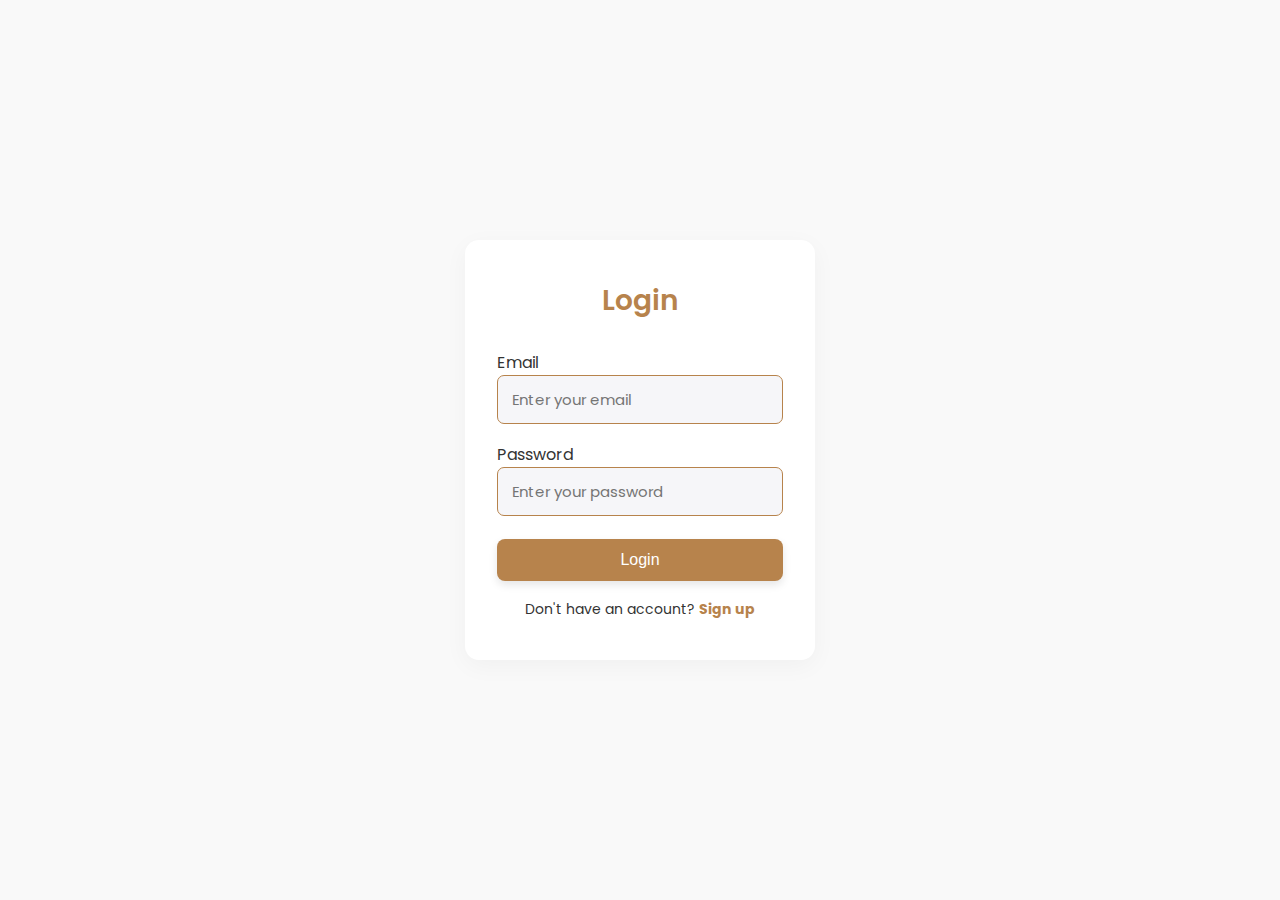
<file: login.html>
<!DOCTYPE html>
<html lang="en">
<head>
    <meta charset="UTF-8">
    <meta name="viewport" content="width=device-width, initial-scale=1.0">
    <title>Login | VersaPDF</title>
    <link rel="stylesheet" href="style.css">
    <link href="https://fonts.googleapis.com/css2?family=Poppins:wght@400;600&display=swap" rel="stylesheet">
</head>
<body>
    <div class="auth-container">
        <div class="auth-form-card">
            <h2 class="auth-title">Login</h2>
            <form>
                <label>Email</label>
                <input type="email" placeholder="Enter your email" required class="auth-input">
                <label>Password</label>
                <input type="password" placeholder="Enter your password" required class="auth-input">
                <button type="submit" class="btn btn-primary auth-btn">Login</button>
            </form>
            <p class="auth-link">
                Don't have an account? <a href="signup.html">Sign up</a>
            </p>
        </div>
    </div>
</body>
</html>
</file>
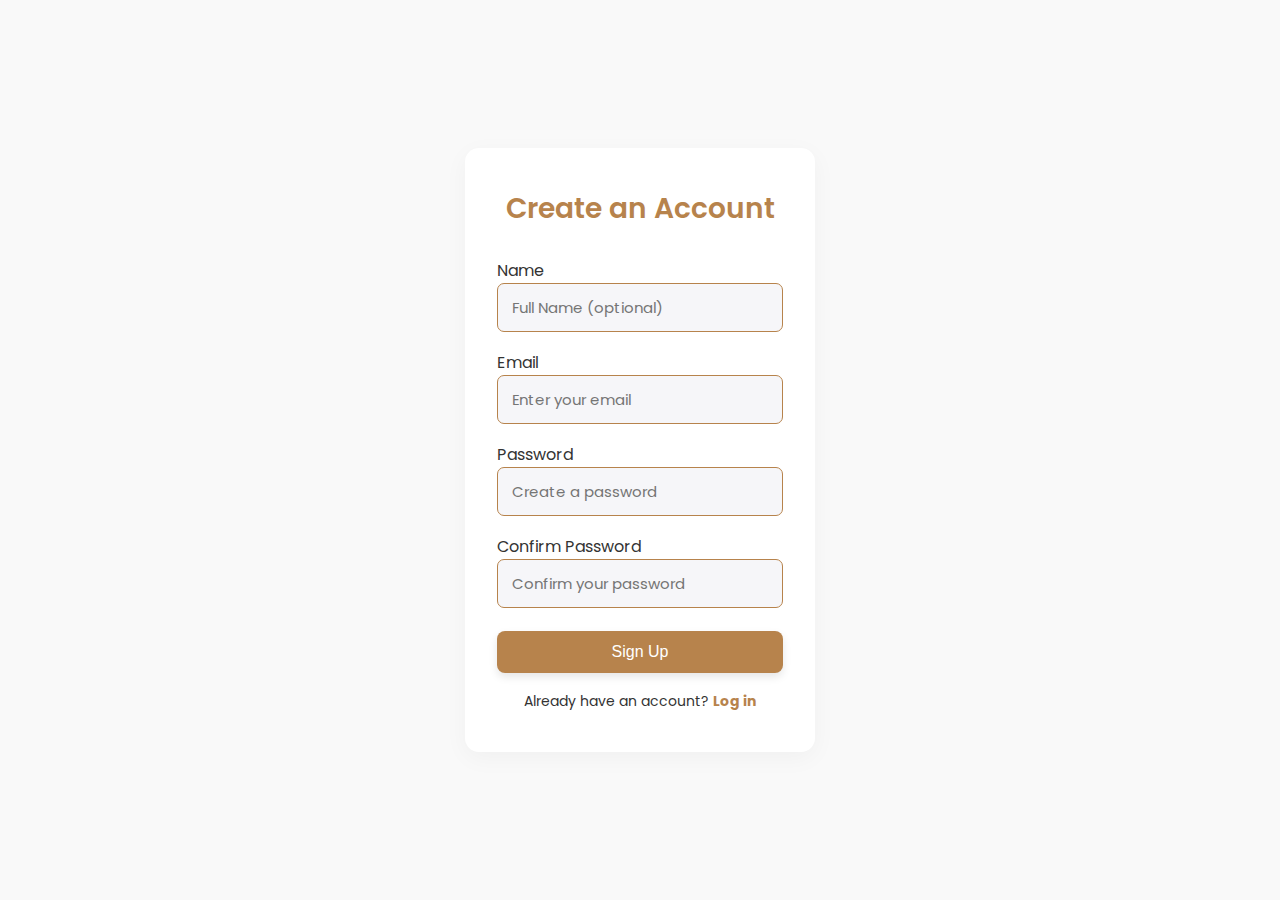
<file: signup.html>
<!DOCTYPE html>
<html lang="en">
<head>
    <meta charset="UTF-8">
    <meta name="viewport" content="width=device-width, initial-scale=1.0">
    <title>Sign Up | VersaPDF</title>
    <link rel="stylesheet" href="style.css">
    <link href="https://fonts.googleapis.com/css2?family=Poppins:wght@400;600&display=swap" rel="stylesheet">
</head>
<body>
    <div class="auth-container">
        <div class="auth-form-card">
            <h2 class="auth-title">Create an Account</h2>
            <form>
                <label>Name</label>
                <input type="text" placeholder="Full Name (optional)" class="auth-input">
                <label>Email</label>
                <input type="email" placeholder="Enter your email" required class="auth-input">
                <label>Password</label>
                <input type="password" placeholder="Create a password" required class="auth-input">
                <label>Confirm Password</label>
                <input type="password" placeholder="Confirm your password" required class="auth-input">
                <button type="submit" class="btn btn-primary auth-btn">Sign Up</button>
            </form>
            <p class="auth-link">
                Already have an account? <a href="login.html">Log in</a>
            </p>
        </div>
    </div>
</body>
</html>
</file>
<file: style.css>
@import url('https://fonts.googleapis.com/css2?family=Poppins:wght@400;600&display=swap');
body {
    font-family: 'Poppins', sans-serif;
    background-color: #FFFFFF;
    color: #333333;
    margin: 0;
    padding: 0;
    transition: background 0.3s, color 0.3s;
    
}
.fade-in {
  opacity: 0;
  transition: opacity 0.8s ease-out;
}

.fade-in.visible {
  opacity: 1;
}



.about-us {
  background-color: #ffffff;
  padding: 25px 0; /* Add vertical padding */
    margin: 0; /* Remove any default margins */
    
}

.about-container {
  max-width: 1170px;
  margin: auto;
  padding: 40px;
}

.about-container h1 {
  font-size: 32px;
  font-weight: bold;
  color: #333333;
  margin-bottom: 20px;
  text-align: left;
}

.about-content {
  display: flex;
  flex-wrap: wrap;
  gap: 30px;
  align-items: left;
}

.about-content .text {
  flex: 1;
  min-width: 300px;
    text-align: left;
}

.about-content .text p {
  font-size: 16px;
  color: #555;
  line-height: 1.6;
  margin-bottom: 16px;
  text-align: left;
  
}

.about-content .image {
  max-width: 100%;
  flex: 1;
  min-width: 100px;
  text-align: center;
  top: auto;
  
}

.about-content .image img {
  max-width: 70%;
  height: auto;
  border-radius: 8px;
}
/* Style for the image preview area */

#image-preview {
    display: flex;
    flex-wrap: wrap;
    justify-content: center;  /* Centers images */
    align-items: center;
    width: 100%;  /* Ensures it spans the container */
    margin-top: 20px;
    gap: 10px;
}
#image-preview img {
    width: 100px;
    height: 100px;
    object-fit: cover;
    border-radius: 8px;
}
 /* Style for the top image */
.top-image {
  text-align: center; /* Centers the image */
  margin-top: 0;
     opacity: 0; /* Start with the image hidden */
  animation: fadeIn 2s forwards; /* Apply fade-in animation over 2 seconds *//* Adjusts the margin if you need space above the image */
}

.top-image img {
  max-width: 30%; /* Ensures the image is responsive */
  height: auto; /* Maintains the aspect ratio */
  border-bottom: 2px solid #ddd; /* Optional: Adds a subtle border below the image */
  border-radius: 30px; 
  }
/* Adjust only for mobile */
@media (max-width: 768px) { 
    .top-image img {
        max-width: 80% !important; /* Force bigger size only on mobile */
    }
}
/* Define the fade-in animation */
@keyframes fadeIn {
  from {
    opacity: 0; /* Start with image hidden */
  }
  to {
    opacity: 1; /* Fade in to fully visible */
  }
}
    

.navbar {
    display: flex;
    justify-content: space-between;
    align-items: center;
    padding: 12px 15px; /* Reduce padding on mobile */
    background: #F8F9FA;
    border-bottom: 1px solid #E0E0E0;
    box-shadow: 0px 4px 8px rgba(0, 0, 0, 0.1);
    width: 100%;
    max-width: 100vw;
    position: relative;
    box-sizing: border-box; /* Prevents extra width issues */
}
@media (max-width: 768px) { 
    .navbar {
        padding: 10px; /* Less padding */
    }
}

.navbar .logo img {
    height: 40px;
    cursor: pointer;
}
.nav-links {
    display: flex;
    gap: 20px;
    justify-content: center;  /* Pushes links to the right */
}
.navbar .nav-links a {
    text-decoration: none;
    color: #333333;
    font-weight: 500;
    transition: color 0.2s;
}
.navbar .nav-links a:hover {
    color: #FF4C4C;
}
/* Account button container */
.account-container {
    position: relative; /* Keeps it in place */
    top: 10px;
    right: 10px;
}

/* Account Button */
/* Account button (static, visible always) */
.account-btn {
    width: 40px;
    height: 40px;
    border-radius: 50%;
    background: url('https://i.postimg.cc/VvwnKx7X/profile-8861091.png') no-repeat center/cover;
    cursor: pointer;
    border: none;
    box-shadow: 0px 2px 4px rgba(0, 0, 0, 0.2);
    position: relative; /* Ensures proper alignment */
}

/* Popup container */
/* Popup container */
.account-popup {
    position: absolute;
    top: 60px;
    right: auto; /* Remove right alignment */
    left: 97%;  /* Move it to the left */
    transform: translateX(-80%) translateY(-10px); /* Adjust position */
    background: white;
    box-shadow: 0 4px 10px rgba(0, 0, 0, 0.1);
    border-radius: 10px;
    width: 200px;
    padding: 10px;
    display: none;
    opacity: 0;
    transition: opacity 0.3s ease, transform 0.3s ease;
    z-index: 999;
}

/* Show popup */
.account-popup.show {
    display: block;
    opacity: 1;
    transform: translateX(-80%) translateY(0); /* Keep left alignment */
}


/* Profile section inside popup */
.account-header {
    text-align: center;
    padding: 10px 0;
}

.profile-pic {
    width: 50px;
    height: 50px;
    border-radius: 50%;
    background: url('https://i.postimg.cc/VvwnKx7X/profile-8861091.png') no-repeat center/cover;
    margin: 0 auto;
    display: none; 
}

/* Options inside popup */
.account-body {
    display: flex;
    flex-direction: column;
}

.account-option {
    background: none;
    border: none;
    text-align: left;
    padding: 10px;
    cursor: pointer;
    width: 100%;
    font-size: 14px;
    transition: background 0.2s ease;
    font-family: 'Poppins', sans-serif;
    color: #2b2a2a;
    font-weight: bold;
}

/* Logout button */
.account-option.logout {
    color: red;
   font-family: 'Poppins', sans-serif;
}

/* Hover effect for options */
.account-option:hover {
    background: #f5f5f5;
}
/* Login button */
.account-option.login {
    color: blue;
    font-weight: bold;
    font-family: 'Poppins', sans-serif;
}

/* Hover effect for login */
.account-option.login:hover {
    background: #e6f0ff; /* Light blue background */
}

.container {
    text-align: center;
    padding: 40px;
}
h1 {
    font-size: 32px;
    font-weight: bold;
    color: #333333;
}
h2 {
    font-size: 18px;
    color: #666666;
}
.upload-area {
    border: 2px dashed #E0E0E0;
    background: #F8F9FA;
    padding: 30px;
    margin: 20px auto;
    width: 80%;
    min-height: 300px;
    display: flex;
    align-items: center;
    justify-content: center;
    cursor: pointer;
    transition: border 0.2s, box-shadow 0.2s;
    border-radius: 8px;
}
.upload-area:hover {
    border: 2px dashed #b7834c;
    box-shadow: 0px 4px 8px rgba(255, 76, 76, 0.2);
}
@media (max-width: 768px) { 
    .upload-area {
        width: 90%; /* Make it slightly smaller */
        min-height: 200px; /* Reduce height */
        padding: 20px; /* Reduce padding */
    }
}

.btn {
    padding: 12px 20px;
    border-radius: 8px;
    border: none;
    cursor: pointer;
    font-size: 16px;
    font-weight: 500;
    transition: all 0.2s ease-in-out;
    box-shadow: 0px 4px 8px rgba(0, 0, 0, 0.1);
}
.btn-primary { background: #b7834c; color: #FFFFFF; }
.btn-primary:hover { background: #986138; }
.btn-success { background: #2ECC71; color: #FFFFFF; }
.btn-success:hover { background: #27AE60; }
.btn-blue { background: #b7834c; color: #FFFFFF; }
.btn-blue:hover { background: #986138; }
.options {
    display: flex;
    justify-content: center;
    gap: 20px;
    margin-top: 20px;
}
select, .toggle {
    padding: 10px;
    border-radius: 8px;
    border: 1px solid #b7834c;
    background: #FFFFFF;
    font-size: 14px;
}
.action-buttons {
    margin-top: 30px;
    display: flex;
    justify-content: center;
    gap: 15px;
}
.option-container {
  position: relative;
  display: inline-block;
  margin-right: 15px;
}

select {
  padding: 8px 12px;
  font-size: 14px;
  border: 1px solid #ccc;
  border-radius: 6px;
  background: #fff;
  cursor: not-allowed;
  opacity: 0.7;
}

.coming-soon-badge {
  position: absolute;
  top: -8px;
  right: -10px;
  background: white;
  color: red;
  font-size: 10px;
  padding: 3px 6px;
  border-radius: 6px;
  font-weight: bold;
  border: 1px solid red;
  box-shadow: 0 2px 5px rgba(0, 0, 0, 0.1);
}

select:hover {
  opacity: 1;
}
html, body {
    overflow-x: hidden; /* Prevents horizontal scrolling */
    max-width: 100%;
}
 *{
	margin:0;
	padding:0;
	box-sizing:border-box;
}   
html, body {
  height: 100%;
  margin: 0;
}

body {
  display: flex;
  flex-direction: column;
}

main {
  flex: 5;
}

.container{
	max-width: 1170px;
	margin: auto;
    
}
.row{
	display: flex;
	flex-wrap: wrap;
}
ul{
	list-style: none;
}
.footer{
	background-color: #24262b;
    padding: 1px 0;
    flex-shrink: 0;
    

}
.footer-col{
   width: 25%;
   padding: 0 15px;
}
.footer-col h4{
	font-size: 18px;
	color: #ffffff;
	text-transform: capitalize;
	margin-bottom: 35px;
	font-weight: 500;
	position: relative;
}
.footer-col h4::before{
	content: '';
	position: absolute;
	left:84px;
	bottom: -10px;
	background-color: #b7834c;
	height: 2px;
	box-sizing: border-box;
	width: 50px;
}
.footer-col ul li:not(:last-child){
	margin-bottom: 10px;
}
.footer-col ul li a{
	font-size: 16px;
	text-transform: capitalize;
	color: #ffffff;
	text-decoration: none;
	font-weight: 300;
	color: #bbbbbb;
	display: block;
	transition: all 0.3s ease;
}
.footer-col ul li a:hover{
	color: #ffffff;
	padding-left: 8px;
}
.footer-col .social-links a{
	display: inline-block;
	height: 40px;
	width: 40px;
	background-color: rgba(255,255,255,0.2);
	margin:0 10px 10px 0;
	text-align: center;
	line-height: 40px;
	border-radius: 50%;
	color: #ffffff;
	transition: all 0.5s ease;
               /* NEW */
	align-items: center;       /* NEW */
	justify-content: center;   /* NEW */
}
.footer-col .social-links a:hover{
	color: #24262b;
	background-color: #ffffff;
}
.footer-col .social-links a img {
    width: 40px; /* Set the desired width */
    height: 40px; /* Set the desired height */
    object-fit: cover; /* Ensure the image fits properly */
    border-radius: 50%; /* Optional: Make the image circular */
    transition: all 0.3s ease; /* Add a smooth transition effect */
    
}

.footer-col .social-links a img:hover {
    transform: scale(1.1); /* Slightly enlarge on hover */
}
.footer-bottom{
    text-align: center;
    padding: 20px 0;
    color: #ffffff;
    font-size: 14px;    
}

/*responsive*/
@media(max-width: 767px){
  .footer-col{
    width: 50%;
    margin-bottom: 30px;
  }
}
@media(max-width: 574px){
  .footer-col{
    width: 100%;
}
}

/* Auth form styling for login/signup */
.auth-container {
    min-height: 100vh;
    display: flex;
    align-items: center;
    justify-content: center;
    background: #f9f9f9;
}
.auth-form-card {
    background: #fff;
    padding: 40px 32px;
    border-radius: 14px;
    box-shadow: 0px 6px 24px rgba(0,0,0,0.04);
    min-width: 320px;
    max-width: 95vw;
    width: 350px;
    display: flex;
    flex-direction: column;
    align-items: center;
}
.auth-title {
    text-align: center;
    font-size: 28px;
    font-weight: 600;
    margin-bottom: 28px;
    color: #b7834c;
}
.auth-input {
    width: 100%;
    padding: 12px 14px;
    margin-bottom: 18px;
    border: 1px solid #b7834c;
    border-radius: 7px;
    background: #f6f6f9;
    font-size: 15px;
    font-family: inherit;
}
.auth-btn {
    width: 100%;
    margin-top: 5px;
    margin-bottom: 18px;
}
.auth-link {
    text-align: center;
    font-size: 14px;
}
.auth-link a {
    color: #b7834c;
    font-weight: bold;
    text-decoration: none;
}
.auth-link a:hover {
    text-decoration: underline;
    color: #986138;
}
</file>
